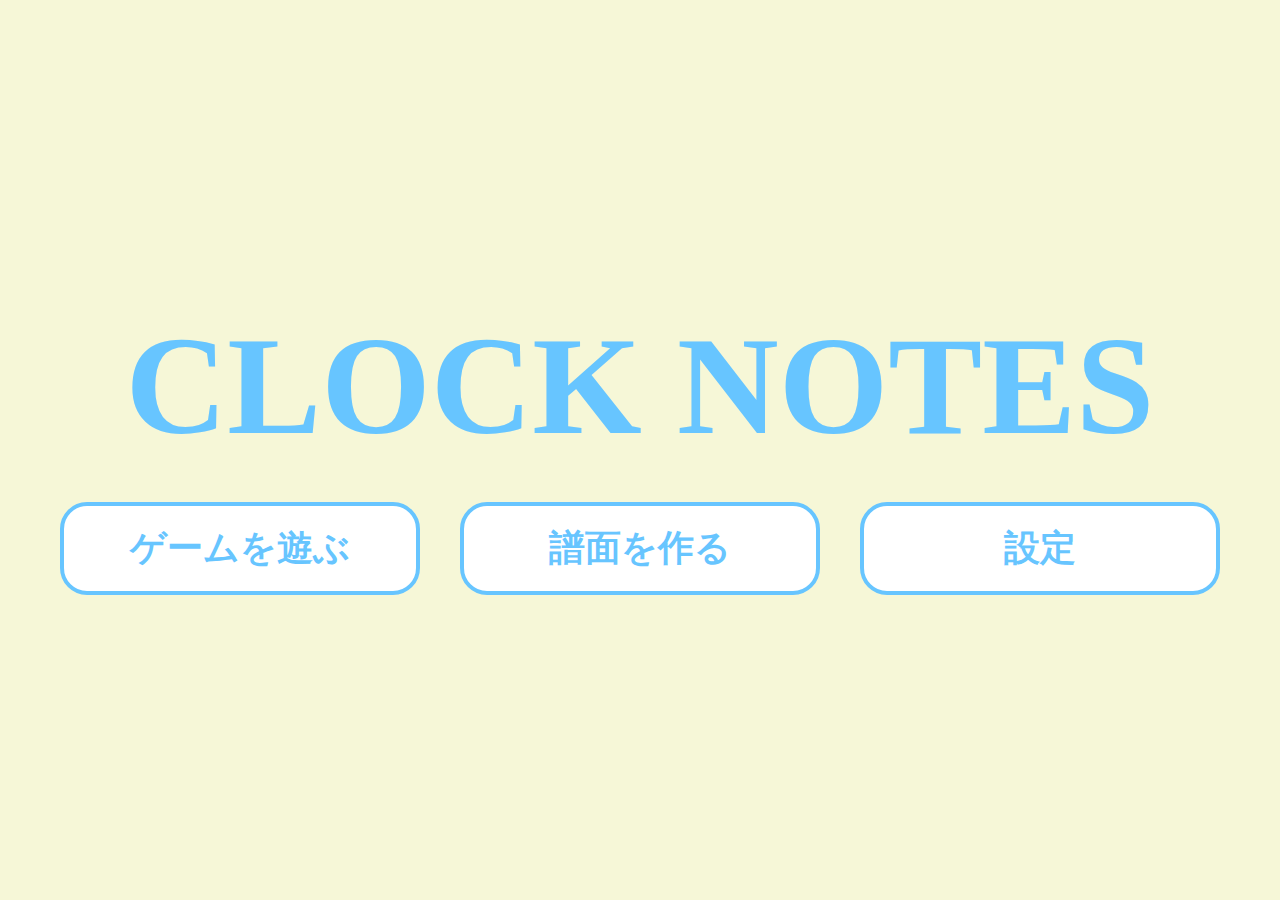
<file: index.html>
<!DOCTYPE html>
<html>
<head>
  <meta charset="UTF-8">
  <title>CLOCK NOTES</title>
  <link rel="stylesheet" href="css/style.css">
</head>
<body>
  <div class="container column">
    <h1>CLOCK NOTES</h1>
    <div>
      <a href="game.html" class="btn">ゲームを遊ぶ</a>
      <a href="editor.html" class="btn">譜面を作る</a>
      <a class="btn" id="btn-setting">設定</a>
    </div>
  </div>

  <div id="Overlay">
    <div id="panel">
      <div id="panel-top">
        <div>設定</div>
        <div class="container range">
          <div>
            <span>BGM</span><input type="range" id="BGM-slider" min="0" max="100">
          </div>
          <div>
            <span>SE</span><input type="range" id="SE-slider" min="0" max="100">
          </div>
        </div>

        <div class="container range">
          <div>
            <span>DELAY</span><input type="range" id="DELAY-slider" min="-300" max="300" value="0">
          </div>
          <div>
            <span>SPEED</span><input type="range" id="SPEED-slider" min="0" max="200" value="100" step="5">
          </div>
        </div>

        <div class="container lane">
          <div>
            <span>LANE1:</span><a class="key-config">D</a>
            <span>LANE2:</span><a class="key-config">F</a>
          </div>
          <div>
            <span>LANE3:</span><a class="key-config">J</a>
            <span>LANE4:</span><a class="key-config">K</a>
          </div>
          <div>
            <span>PAUSE:</span><a class="key-config">P</a>
          </div>
        </div>
      </div>

      <div id="panel-bottom">
        <a class="btn" id="btn-return">決定</a>
        <a class="btn" id="btn-reset">リセット</a>
      </div>
    </div>
  </div>

  <script src="js/index/script.js"></script>
</body>
</html>
</file>
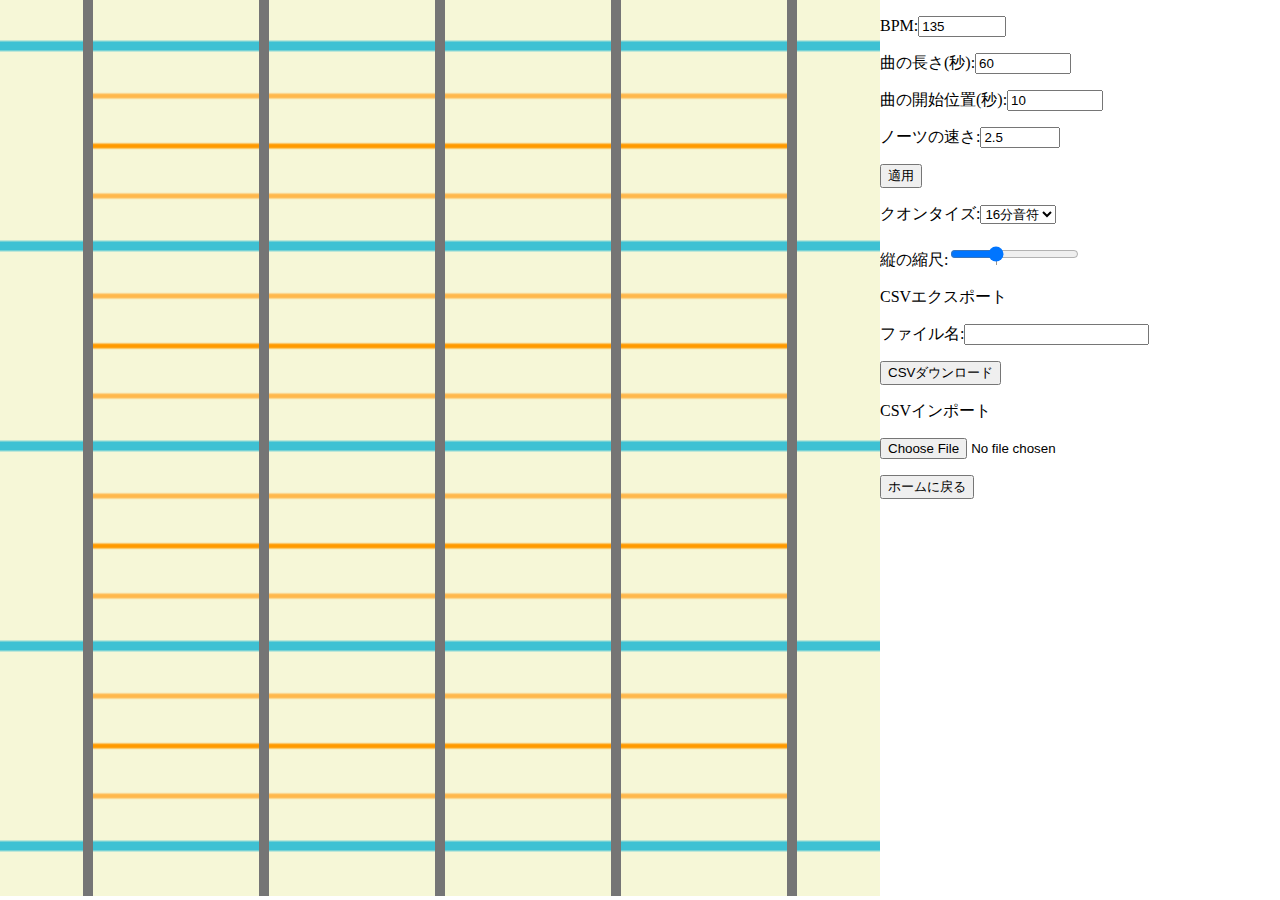
<file: editor.html>
<!DOCTYPE html>
<html>
<head>
    <meta charset="utf-8">
    <link rel="stylesheet" href="css/editor.css">
    <title>Edit - CLOCK NOTES</title>
</head>
<body>
    <div id="tool" class="split split-right">
        <p>BPM:<input id="bpm" type="number" name="BPM" value="135" min="1.0" max="1000.0"></p>
        <p>曲の長さ(秒):<input id="musicL" type="number" name="musicL" value="60" min="0.0" max="10000.0"></p>
        <p>曲の開始位置(秒):<input id="musicBody" type="number" name="musicBody" value="10" min="0.0" max="10000.0"></p>
        <p>ノーツの速さ:<input id="speed" type="number" name="speed" value="2.5" min="1.0" max="100.0"></p>
        <p><input id="submit" type="submit" value="適用"></p>
        <p>クオンタイズ:<select name="Quantize" id="quantize">
            <option value="1">4分音符</option>
            <option value="2">8分音符</option>
            <option value="4"selected>16分音符</option>
            <option value="8">32分音符</option>
            <option value="3">3連符</option>
            <option value="6">6連符</option>
        </select></p>
        <p>縦の縮尺:<input id="canScale" type="range" name="canScale" value="80" min="40" max="160" list="data1"></p>
        <p>CSVエクスポート</p>
        <p>ファイル名:<input id="fileName" type="text" name="fileName"></p>
        <p><button type="button" onClick="convert()">CSVダウンロード</button></P>
        <p>CSVインポート</p>
        <p><input id="csv" type="file" name="csv" id="file"></p>
        <p><button type="button" onclick="location.href='index.html'">ホームに戻る</button></p>
        <datalist id="data1">
            <option value="80"></option>
        </datalist>
    </div>
    <div id="scroll" class="split split-left">
        <canvas id="can2"></canvas>
    </div>
    <script src="js/editor/editLane.js"></script>
    <script src="js/editor/QuarterLine.js"></script>
    <script src="js/editor/XthLine.js"></script>
    <script src="js/editor/editor.js"></script>
</body>
</html>
</file>
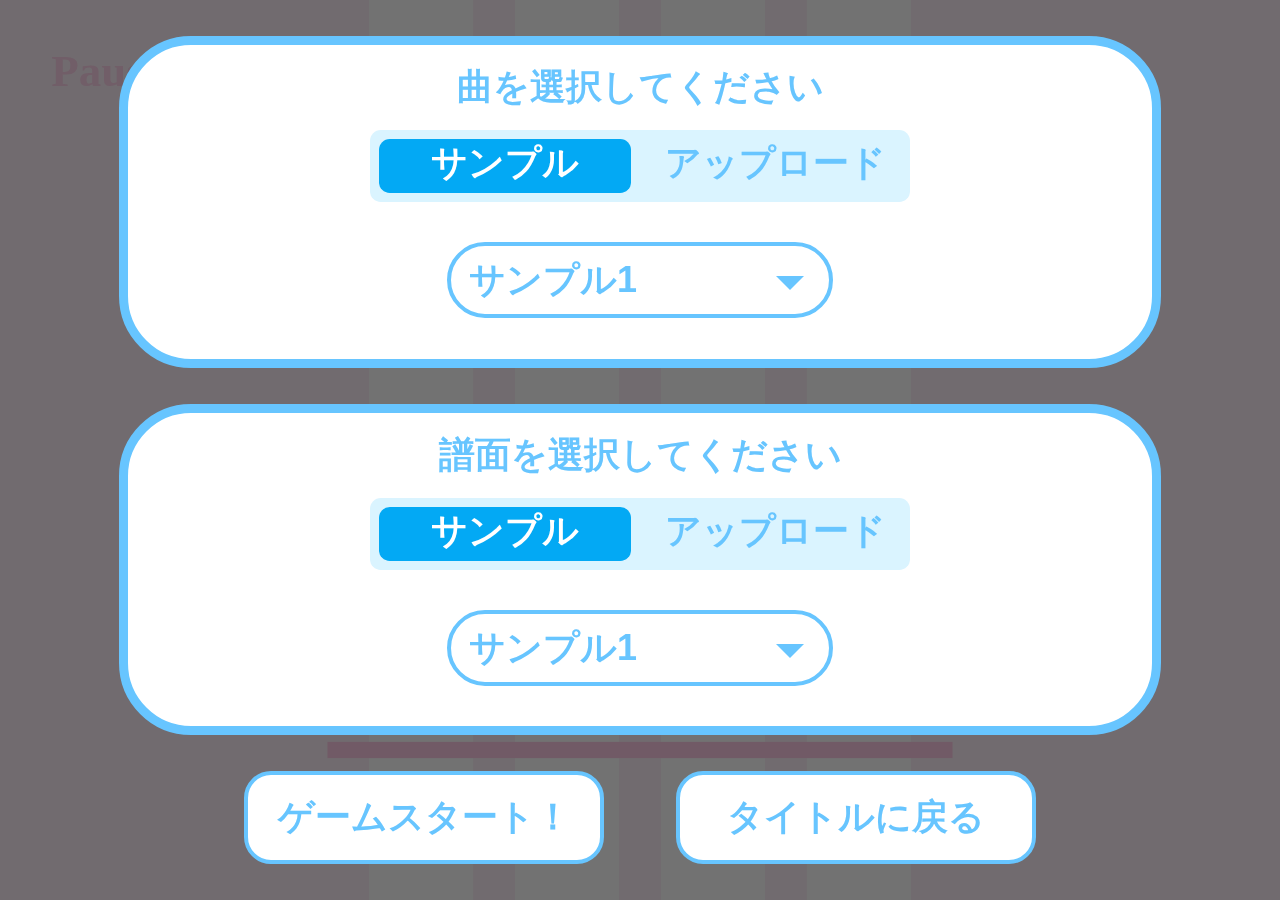
<file: game.html>
<!DOCTYPE html>
<html lang="ja">

<head>
  <meta charset="UTF-8">
  <link rel="stylesheet" href="css/game.css">
  <title>Play - CLOCK NOTES</title>
</head>

<body>
  <div id="game">
    <p id="info">Pause : P</p>
    <canvas id="can"></canvas>
  </div>

  <div id="start-overlay" class="overlay">
    <div class="column-container container">
      <div class="item-music container column-container">
        <h1>曲を選択してください</h1>

        <div class="select-type">
          <input type="checkbox" class="checkbox" id="music-file-type">
          <div class="knobs">
            <span>サンプル</span>
          </div>
          <div class="layer"></div>
        </div>

        <div class="music-file">
          <div class="container" id="upload-music">
            <label class="upload-file">
              <input type="file" id="upload-music-file" accept="audio/*,video/*">
              <span>楽曲ファイルを選択</span>
            </label>
          </div>

          <div class="container select-container" id="select-music">
            <label class="select-label">
              <select class="select-file" id="select-music-file">
                <option value="bgm_sample1.mp3" selected>サンプル1</option>
                <option value="bgm_sample2.mp3">サンプル2</option>
                <option value="bgm_sample3.mp3">サンプル3</option>
                <option value="bgm_sample4.mp3">サンプル4</option>
              </select>
            </label>
          </div>
        </div>
      </div>

      <div class="item-css container column-container">
        <h1>譜面を選択してください</h1>

        <div class="select-type">
          <input type="checkbox" class="checkbox" id="csv-file-type">
          <div class="knobs">
            <span>サンプル</span>
          </div>
          <div class="layer"></div>
        </div>

        <div class="music-file">
          <div class="container" id="upload-csv">
            <label class="upload-file">
              <input type="file" id="upload-csv-file" accept=".csv">
              <span>CSVファイルを選択</span>
            </label>
          </div>

          <div class="container select-container" id="select-csv">
            <label class="select-label">
              <select class="select-file" id="select-csv-file">
                <option value="sample1" selected>サンプル1</option>
                <option value="sample2">サンプル2</option>
                <option value="sample3">サンプル3</option>
                <option value="sample4">サンプル4</option>
              </select>
            </label>
          </div>
        </div>
      </div>

      <div class="row-container container button-panel">
        <a class="btn" id="btn-start">ゲームスタート！</a>
        <a href="index.html" class="btn">タイトルに戻る</a>
      </div>
    </div>
  </div>

  <div id="pause-overlay" class="overlay">
    <ul class="container column-container">
      <li><a class="btn" id="btn-continue">続ける</a></li>
      <li><a class="btn btn-restart">やり直す</a></li>
      <li><a href="game.html" class="btn">選択画面に戻る</a></li>
      <li><a href="index.html" class="btn">タイトルに戻る</a></li>
      <li><span>BGM</span><input type="range" name="BGM-volume" id="BGM-slider" min="0" max="100"></li>
      <li><span>SE</span><input type="range" name="SE-volume" id="SE-slider" min="0" max="100"></li>
    </ul>
  </div>

  <div id="result-overlay" class="overlay container">
    <div class="result-panel container column-container">
      <div class="panel-top">
        <p class="result-info" id="result-score">Score</p>
        <p class="result-info">0</p>
        <p class="result-info">0</p>
        <p class="result-info">0</p>
        <p class="result-info">0</p>
        <p class="result-info">0</p>
      </div>
      <div class="panel-bottom">
        <a class="btn btn-restart">はじめから</a>
        <a href="game.html" class="btn">選択画面に戻る</a>
        <a href="index.html" class="btn">タイトルに戻る</a>
      </div>
    </div>
  </div>

  <script src="js/game/judgeLine.js"></script>
  <script src="js/game/backLane.js"></script>
  <script src="js/game/singleNote.js"></script>
  <script src="js/game/musicalScoreManager.js"></script>
  <script src="js/game/soundManager.js"></script>
  <script src="js/game/gameScoreManager.js"></script>
  <script src="js/game/init.js"></script>
  <script src="js/game/loop.js"></script>
  <script src="js/game/main.js"></script>
</body>

</html>
</file>
<file: css/style.css>
html {
  height: 100%;
}

body {
  text-align: center;
  font-family: '游ゴシック体';
  font-weight: bold;
  background-color: #f6f7d7;
  height: 100%;
  margin: 0;
  padding: 0;
}

.container {
  display: flex;
}

.column {
  height: 100vh;
  flex-direction: column;
  justify-content: center;
}

h1 {
  color: #67c5ff;
  font-size: 11vw;
  margin: 0;
}

.btn {
  box-sizing: border-box;
  appearance: none;
  text-align: center;
  display: inline-block;
  font-size: 4vmin;
  font-weight: bold;
  color: #67c5ff;
  text-decoration: none;
  border: solid 0.5vh #67c5ff;
  border-radius: 3vh;
  background: #fff;
  min-width: 10em;
  margin: 0 2vmin;
  margin-top: 4vmin;
  padding: 0.5em;
  transition: .3s;
  cursor: pointer;
}

.btn:hover {
  background: #67c5ff;
  color: white;
}

#Overlay {
  position: absolute;
  left: 0;
  top: 0;
  width: 100%;
  height: 100vh;
  background: rgba(100, 100, 100, 0.3);
  z-index: 100;
  text-align: center;
  display: none;
  justify-content: center;
  align-items: center;
  font-size: 4vmin;
}

#panel-top span {
  display: inline-block;
  text-align: center;
  font-weight: bold;
  color: #67c5ff;
  min-width: 3em;
}

#panel {
  width: 80vw;
  height: 80vh;
  border: solid 1vmin #67c5ff;
  background: #fff;
  border-radius: 8vmin;
  display: flex;
  flex-direction: column;
}

#panel-top {
  font-weight: bold;
  color: #67c5ff;
  flex: 1;
  display: flex;
  flex-direction: column;
  justify-content: space-around;
}

#panel-bottom .btn {
  margin-bottom: 1em;
  margin-top: 0.5em;
  min-width: 8em;
}

input[type="range"] {
  -webkit-appearance: none;
  appearance: none;
  cursor: pointer;
  outline: none;
  height: 1.5vh;
  width: 20vmax;
  margin: 0;
  background: #fff;
  border-radius: 1vh;
  border: solid 0.4vh #67c5ff;
}

input[type="range"]::-webkit-slider-thumb {
  -webkit-appearance: none;
  background: #d1edff;
  border: solid 0.8vh #67c5ff;
  width: 4vh;
  height: 4vh;
  border-radius: 50%;
  box-shadow: 0px 3px 6px 0px rgba(0, 0, 0, 0.15);
}

input[type="range"]::-moz-range-thumb {
  -webkit-appearance: none;
  background: #d1edff;
  border: solid 0.8vh #67c5ff;
  width: 3vh;
  height: 3vh;
  border-radius: 50%;
  box-shadow: 0px 3px 6px 0px rgba(0, 0, 0, 0.15);
}

.key-config {
  display: inline-block;
  min-width: 1.5em;
  height: 1.5em;
  margin: 0.5em 0.5em;
  padding: 0 0.3em;
  text-decoration: none;
  color: #67c5ff;
  border: solid 0.5vh #67c5ff;
  background: #fff;
  border-radius: 1vh;
  transition: .3s;
  cursor: pointer;
}

.key-config:hover {
  background: #67c5ff;
  color: white;
}

.lane span {
  margin-left: 1em;
}

.lane div:last-child {
  width: 100%;
}

.lane {
  align-items: center;
  justify-content: center;
  flex-wrap: wrap;
}

.range {
  align-items: center;
  justify-content: space-around;
}

.range span {
  min-width: 5em!important;
}
</file>
<file: css/editor.css>
html {
    height: 100%;
}

body {
    height: 100%;
    margin: 0px;
    padding: 0px;
}

#can2 {
    width: 100%;
}

#scroll {
    overflow-y: scroll;
    height: 100%;
}

.split {
    position: absolute;
    height: 100%;
}

.split-left {
    width: calc(100% - 400px);
    left: 0;
}

.split-right {
    width: 400px;
    right: 0;
}
</file>
<file: css/game.css>
html {
  height: 100%;
}

body {
  font-family: '游ゴシック体';
  background-color: #e6afcf;
  height: 100%;
  margin: 0;
  padding: 0;
}

#info {
  font-family: 'Arial Black';
  position: absolute;
  left: 4vw;
  font-size: 5vmin;
  font-weight: bold;
  color: #e4007f;
  opacity: 0.8;
}

#can {
  height: 100vh;
  display: block;
  margin: auto;
  background-color: #e6afcf;
}

.overlay {
  display: block;
  position: absolute;
  left: 0;
  top: 0;
  width: 100%;
  height: 100%;
  background: rgba(100, 100, 100, 0.9);
  z-index: 100;
}

.btn {
  box-sizing: border-box;
  appearance: none;
  text-align: center;
  display: inline-block;
  font-size: 4vmin;
  font-weight: bold;
  color: #67c5ff;
  text-decoration: none;
  border: solid 0.5vh #67c5ff;
  border-radius: 3vh;
  background: #fff;
  min-width: 10em;
  margin: 0 4vmin;
  margin-top: 4vmin;
  padding: 0.5em;
  transition: .3s;
  cursor: pointer;
}

.btn:hover {
  background: #67c5ff;
  color: white;
}

#pause-overlay {
  display: none;
  font-size: 4vmin;
}

#result-overlay {
  display: none;
  font-size: 4vmin;
  justify-content: center;
  align-items: center;
}

#start-overlay {
  font-size: 4vmin;
}

#start-overlay>div {
  width: 100%;
  height: 100%;
}

.column-container {
  flex-direction: column;
}

.container {
  display: flex;
  justify-content: center;
  flex-wrap: wrap;
}

.button-panel {
  flex: 0 0 auto;
  margin: 0 4vmin;
  margin-bottom: 4vmin;
}

.item-music, .item-css {
  width: 80vw;
  flex: 1 0 auto;
  margin: 0 auto;
  margin-top: 4vmin;
  text-align: center;
  background-color: #fff;
  border: solid 1vmin #67c5ff;
  border-radius: 8vmin;
  font-size: 4vmin;
}

#start-overlay h1 {
  font-size: 4vmin;
  font-weight: bold;
  color: #67c5ff;
  margin: 0.5em 0;
}

.select-type {
  position: relative;
  width: 15em;
  height: 2em;
  margin: 0em auto;
  border-radius: 1vh;
}

.checkbox {
  position: relative;
  width: 100%;
  height: 100%;
  margin: 0;
  opacity: 0;
  cursor: pointer;
  z-index: 3;
}

.knobs {
  z-index: 2;
}

.layer {
  width: 100%;
  background-color: #daf4ff;
  border-radius: 0.3em;
  transition: 0.3s;
  z-index: 1;
}

.select-type .knobs::before, .select-type .knobs::after, .select-type .knobs span {
  display: inline-block;
  position: absolute;
  top: 0.25em;
  width: 7em;
  height: 1.5em;
  font-weight: bold;
  text-align: center;
  border-radius: 0.3em;
  transition: 0.3s;
}

.select-type .knobs::before {
  content: '';
  left: 0.25em;
  background-color: #03A9F4;
}

.select-type .knobs::after {
  content: 'アップロード';
  right: 0.25em;
  color: #67c5ff;
}

.select-type .knobs span {
  display: inline-block;
  left: 0.25em;
  color: #fff;
  z-index: 1;
}

.select-type .checkbox:checked+.knobs span {
  color: #67c5ff;
}

.select-type .checkbox:checked+.knobs::before {
  left: calc(15em - 7em - 0.25em);
}

.select-type .checkbox:checked+.knobs::after {
  color: #fff;
}

.knobs, .layer {
  position: absolute;
  top: 0;
  right: 0;
  bottom: 0;
  left: 0;
}

.music-file {
  flex: 5;
}

.music-file>div {
  height: 100%;
  align-items: center;
}

#upload-music, #upload-csv {
  display: none;
}

.upload-file {
  max-width: 13em;
  -webkit-appearance: none;
  appearance: none;
  padding: 0.2em 0.5em;
  min-width: 9.5em;
  font-size: 4vmin;
  font-weight: bold;
  color: #67c5ff;
  border-radius: 2em;
  border: solid 0.5vh #67c5ff;
  background-color: inherit;
  outline: none;
  cursor: pointer;
  display: inline-flex;
  line-height: 1.5em;
}

.upload-file span {
  margin: 0 auto;
}

input[type="file"] {
  display: none;
}

.select-container {
  position: relative;
}

.select-file {
  display: inline-flex;
  line-height: 1.5em;
  box-sizing: content-box;
  -webkit-appearance: none;
  appearance: none;
  max-width: 13em;
  min-width: 9.5em;
  padding: 0.2em 0.5em;
  font-size: 4vmin;
  font-weight: bold;
  color: #67c5ff;
  border-radius: 2em;
  border: solid 0.5vh #67c5ff;
  background-color: inherit;
  outline: none;
  cursor: pointer;
  margin: 0;
}

.select-file option {
  font-weight: bold;
  background-color: white;
}

.select-label {
  position: relative;
}

.select-label::before {
  position: absolute;
  top: 0.95em;
  right: 0.8em;
  width: 0;
  height: 0;
  padding: 0;
  content: '';
  border-left: 0.4em solid transparent;
  border-right: 0.4em solid transparent;
  border-top: 0.4em solid #67c5ff;
}

#pause-overlay ul {
  justify-content: space-around;
  align-items: center;
  list-style-type: none;
  padding-left: 0;
  height: 100%;
  margin: 0;
  padding: 0;
}

ul span {
  display: inline-block;
  text-align: center;
  font-size: 4vh;
  font-weight: bold;
  color: #67c5ff;
  width: 4em;
}

input[type="range"] {
  -webkit-appearance: none;
  appearance: none;
  cursor: pointer;
  outline: none;
  height: 1.5vh;
  width: 20vmax;
  margin: 0;
  background: #fff;
  border-radius: 1vh;
  border: solid 0.4vh #67c5ff;
}

#pause-overlay li:last-child {
  margin-bottom: 1em;
}

input[type="range"]::-webkit-slider-thumb {
  -webkit-appearance: none;
  background: #d1edff;
  border: solid 0.8vh #67c5ff;
  width: 4vh;
  height: 4vh;
  border-radius: 50%;
  box-shadow: 0px 3px 6px 0px rgba(0, 0, 0, 0.15);
}

input[type="range"]::-moz-range-thumb {
  -webkit-appearance: none;
  background: #d1edff;
  border: solid 0.8vh #67c5ff;
  width: 2.5vh;
  height: 2.5vh;
  border-radius: 50%;
  box-shadow: 0px 3px 6px 0px rgba(0, 0, 0, 0.15);
}

.result-panel {
  background-color: #fff;
  width: 80%;
  height: 80%;
  justify-content: space-around;
  align-items: center;
  border-radius: 8vmin;
  border: solid 1vmin #67c5ff;
}

.panel-bottom {
  width: 100%;
  display: flex;
  justify-content: space-around;
}

.panel-bottom .btn {
  font-size: 4vmin;
  margin: 1em 0;
  min-width: 0;
  width: 24vw;
}

.panel-top {
  flex: 1;
  display: flex;
  flex-direction: column;
  align-items: center;
  justify-content: space-around;
  margin-top: 1em;
  color: #67c5ff;
  font-weight: bold;
}

.panel-top p {
  margin: 0;
}

#result-score {
  font-size: 2em;
}
</file>
